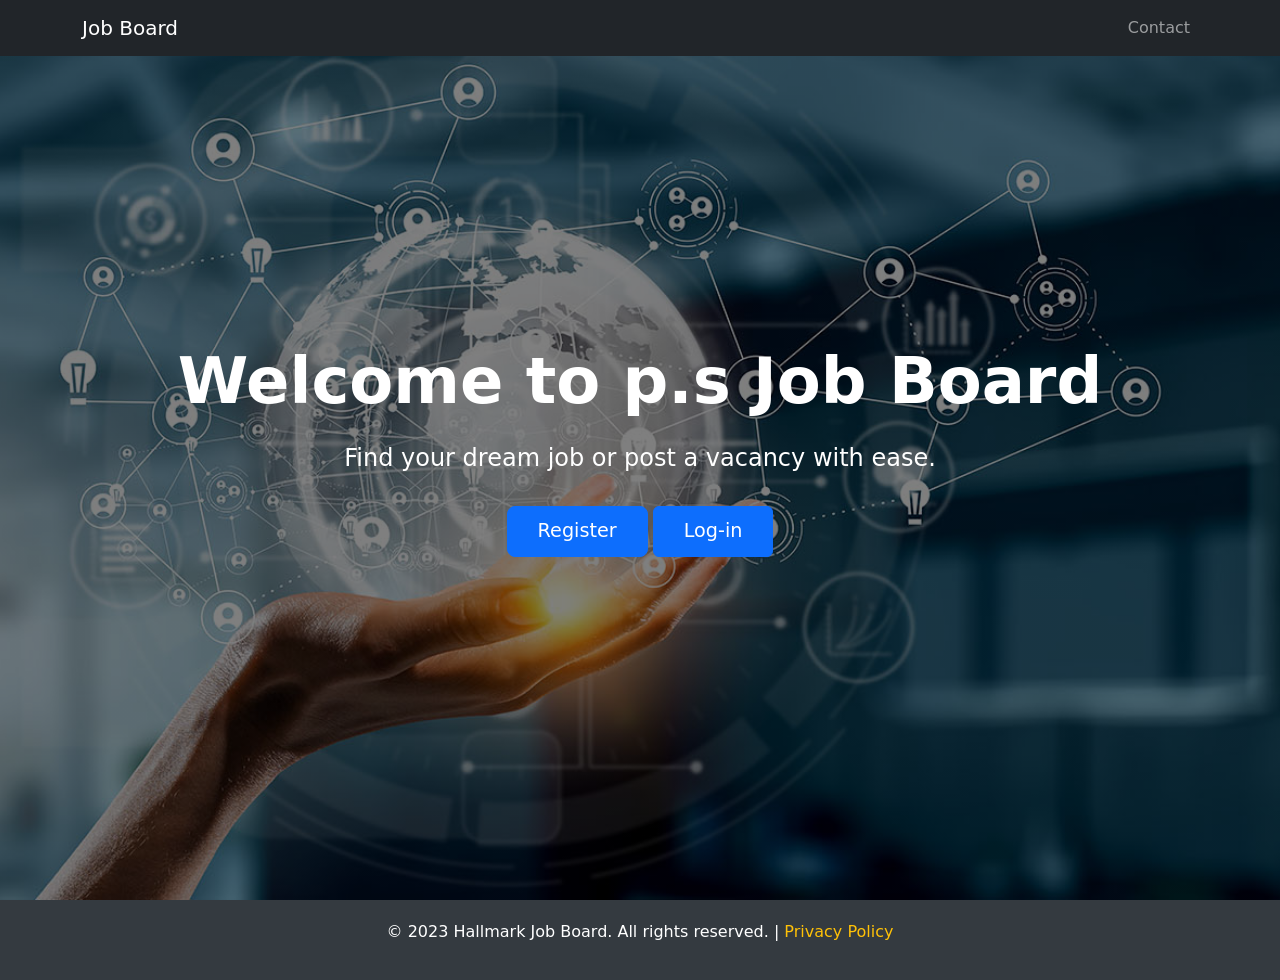
<file: frontend/index.html>
<!DOCTYPE html>
<html lang="en">
<head>
    <meta charset="UTF-8">
    <meta name="viewport" content="width=device-width, initial-scale=1.0">
    <title>Job Board - Home</title>
    <link href="https://cdn.jsdelivr.net/npm/bootstrap@5.3.0-alpha1/dist/css/bootstrap.min.css" rel="stylesheet">
    <style>
        .hero-section {
            background: linear-gradient(rgba(0, 0, 0, 0.5), rgba(0, 0, 0, 0.5)), url('globe.jpg'); 
            background-size: cover;
            background-position: center;
            height: 100vh;
            display: flex;
            align-items: center;
            justify-content: center;
            color: white;
            text-align: center;
        }

        .hero-section h1 {
            font-size: 4rem;
            font-weight: bold;
            margin-bottom: 20px;
        }

        .hero-section p {
            font-size: 1.5rem;
            margin-bottom: 30px;
        }

        .hero-section .btn {
            font-size: 1.2rem;
            padding: 10px 30px;
        }
        footer {
            background-color: #343a40;
            color: white;
            padding: 20px 0;
            text-align: center;
        }

        footer a {
            color: #ffc107;
            text-decoration: none;
        }

        footer a:hover {
            text-decoration: underline;
        }
    </style>
</head>
<body>
    <nav class="navbar navbar-expand-lg navbar-dark bg-dark fixed-top">
        <div class="container">
            <a class="navbar-brand" href="#">Job Board</a>
            <button class="navbar-toggler" type="button" data-bs-toggle="collapse" data-bs-target="#navbarNav" aria-controls="navbarNav" aria-expanded="false" aria-label="Toggle navigation">
                <span class="navbar-toggler-icon"></span>
            </button>
            <div class="collapse navbar-collapse" id="navbarNav">
                <ul class="navbar-nav ms-auto">

                    <li class="nav-item">
                        <a class="nav-link" href="contact.html">Contact</a>
                    </li>
                </ul>
            </div>
        </div>
    </nav>
    <div class="hero-section">
        <div class="container">
            <h1>Welcome to p.s Job Board</h1>
            <p>Find your dream job or post a vacancy with ease.</p>
            <a href="register.html" class="btn btn-primary btn-lg">Register  </a>
            <a href="login.html" class="btn btn-primary">Log-in</a>
        </div>
    </div>
    <footer>
        <div class="container">
            <p>&copy; 2023 Hallmark Job Board. All rights reserved. | <a href="privacy.html">Privacy Policy</a></p>
        </div>
    </footer>
    <script src="https://cdn.jsdelivr.net/npm/bootstrap@5.3.0-alpha1/dist/js/bootstrap.bundle.min.js"></script>
</body>
</html>
</file>
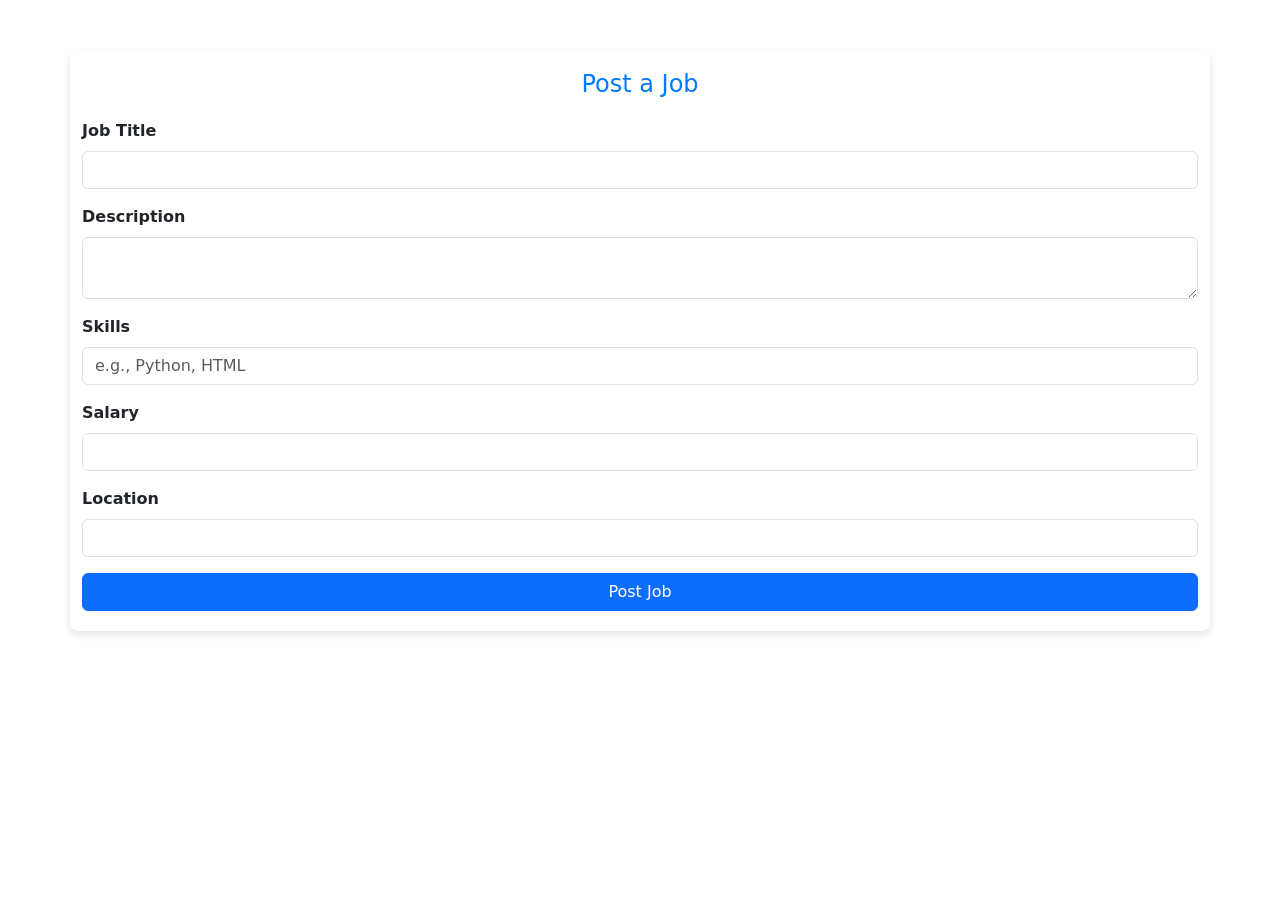
<file: frontend/employer/post-job.html>
<!DOCTYPE html>
<html lang="en">
<head>
    <title>Post Job</title>
    <link rel="stylesheet" href="/frontend/css/emp.css">
    <script src="../js/employer.js" defer></script>
    <link href="https://cdn.jsdelivr.net/npm/bootstrap@5.0.2/dist/css/bootstrap.min.css" rel="stylesheet" integrity="sha384-EVSTQN3/azprG1Anm3QDgpJLIm9Nao0Yz1ztcQTwFspd3yD65VohhpuuCOmLASjC" crossorigin="anonymous">
</head>
<body>
    <div class="container">
        <h1>Post a Job</h1>
        <form id="post-job-form">
            <div class="mb-3">
                <label for="title" class="form-label">Job Title</label>
                <input type="text" id="title" class="form-control" required>
            </div>
            <div class="mb-3">
                <label for="description" class="form-label">Description</label>
                <textarea id="description" class="form-control" required></textarea>
            </div>
            <div class="mb-3">
                <label for="skills" class="form-label">Skills</label>
                <input type="text" id="skills" class="form-control" placeholder="e.g., Python, HTML" required>
            </div>
            <div class="mb-3">
                <label for="salary" class="form-label">Salary</label>
                <input type="number" id="salary" class="form-control" required>
            </div>
            <div class="mb-3">
                <label for="location" class="form-label">Location</label>
                <input type="text" id="location" class="form-control" required>
            </div>
            <button type="submit" class="btn btn-primary">Post Job</button>
        </form>
        
    </div>

    
    </div>
</body>
</html>
</file>
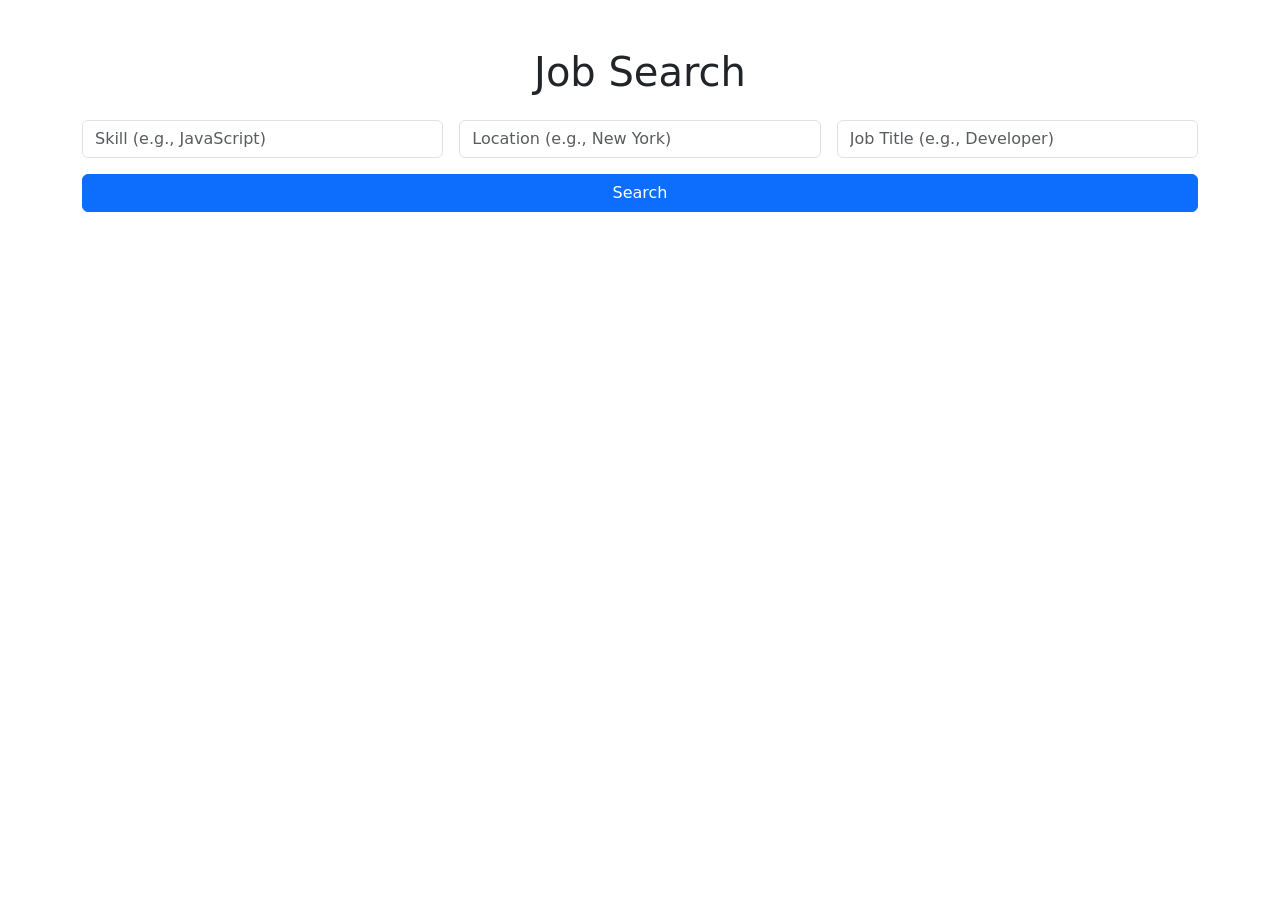
<file: frontend/job-seeker/search-jobs.html>
<!-- <!DOCTYPE html>
<html lang="en">
<head>
    <meta charset="UTF-8">
    <meta name="viewport" content="width=device-width, initial-scale=1.0">
    <title>Search Jobs</title>
    
    <link href="https://cdn.jsdelivr.net/npm/bootstrap@5.3.0-alpha1/dist/css/bootstrap.min.css" rel="stylesheet">
    
    <link rel="stylesheet" href="../css/styles.css">
    <script src="/frontend/js/job-seeker.js"></script>
</head>
<body>
    <div class="container mt-5">
        <div class="card shadow-sm">
            <div class="card-body">
                <h1 class="card-title text-center mb-4">Search Jobs</h1>
                <div class="mb-3">
                    <input 
                        type="text" 
                        id="search-keyword" 
                        class="form-control" 
                        placeholder="Search by job title or skills"
                        aria-label="Search Input">
                </div>
                <div class="d-grid gap-2">
                    <a href="/frontend/job-seeker/search-jobs.html" class="btn btn-primary" id="search-button">Search</a>
                </div>
                <div id="job-list" class="mt-4"></div>
            </div>
        </div>
    </div>

    
    <script src="https://cdn.jsdelivr.net/npm/bootstrap@5.3.0-alpha1/dist/js/bootstrap.bundle.min.js"></script>
</body>
</html> -->
<!DOCTYPE html>
<html lang="en">
<head>
    <meta charset="UTF-8">
    <meta name="viewport" content="width=device-width, initial-scale=1.0">
    <title>Job Search</title>
    <!-- Bootstrap CSS -->
    <link href="https://cdn.jsdelivr.net/npm/bootstrap@5.3.0-alpha1/dist/css/bootstrap.min.css" rel="stylesheet">
    <style>
        .job {
            border: 1px solid #ddd;
            padding: 15px;
            margin-bottom: 10px;
            border-radius: 5px;
        }
        .job h2 {
            margin-top: 0;
        }
        .job p {
            margin: 5px 0;
        }
    </style>
</head>
<body>
    <div class="container mt-5">
        <h1 class="text-center mb-4">Job Search</h1>
        <form id="searchForm" class="mb-4">
            <div class="row g-3">
                <div class="col-md-4">
                    <input type="text" id="skill" class="form-control" placeholder="Skill (e.g., JavaScript)">
                </div>
                <div class="col-md-4">
                    <input type="text" id="location" class="form-control" placeholder="Location (e.g., New York)">
                </div>
                <div class="col-md-4">
                    <input type="text" id="title" class="form-control" placeholder="Job Title (e.g., Developer)">
                </div>
            </div>
            <div class="d-grid gap-2 mt-3">
                <button type="submit" class="btn btn-primary">Search</button>
            </div>
        </form>

        <div id="results">
        </div>
    </div>
    <script src="https://cdn.jsdelivr.net/npm/bootstrap@5.3.0-alpha1/dist/js/bootstrap.bundle.min.js"></script>
</body>
</html>
</file>
<file: frontend/css/emp.css>
/* styles.css */

/* General styles for the body */
body {
    font-family: Arial, sans-serif;
    margin: 0;
    padding: 0;
    background-color: #f9f9f9;
    color: #333;
}

/* Container for the form */
.container {
    max-width: 600px;
    margin: 50px auto;
    padding: 20px;
    background-color: #fff;
    border-radius: 8px;
    box-shadow: 0 4px 8px rgba(0, 0, 0, 0.1);
}

/* Form title */
.container h1 {
    text-align: center;
    margin-bottom: 20px;
    font-size: 24px;
    color: #007bff;
}

/* Form labels */
.form-label {
    font-weight: bold;
    margin-bottom: 8px;
    display: block;
}

/* Form inputs */
.form-control {
    width: 100%;
    padding: 10px;
    border: 1px solid #ccc;
    border-radius: 4px;
    font-size: 16px;
    margin-bottom: 15px;
    box-sizing: border-box;
}

/* Form textarea */
.form-control.textarea {
    height: 100px;
}

/* Button styles */
.btn {
    display: block;
    width: 100%;
    padding: 10px;
    font-size: 16px;
    font-weight: bold;
    color: #fff;
    background-color: #007bff;
    border: none;
    border-radius: 4px;
    cursor: pointer;
    text-align: center;
    transition: background-color 0.3s ease;
}

.btn:hover {
    background-color: #0056b3;
}

/* Responsive design */
@media (max-width: 768px) {
    .container {
        margin: 20px;
        padding: 15px;
    }

    .container h1 {
        font-size: 20px;
    }
}
</file>
